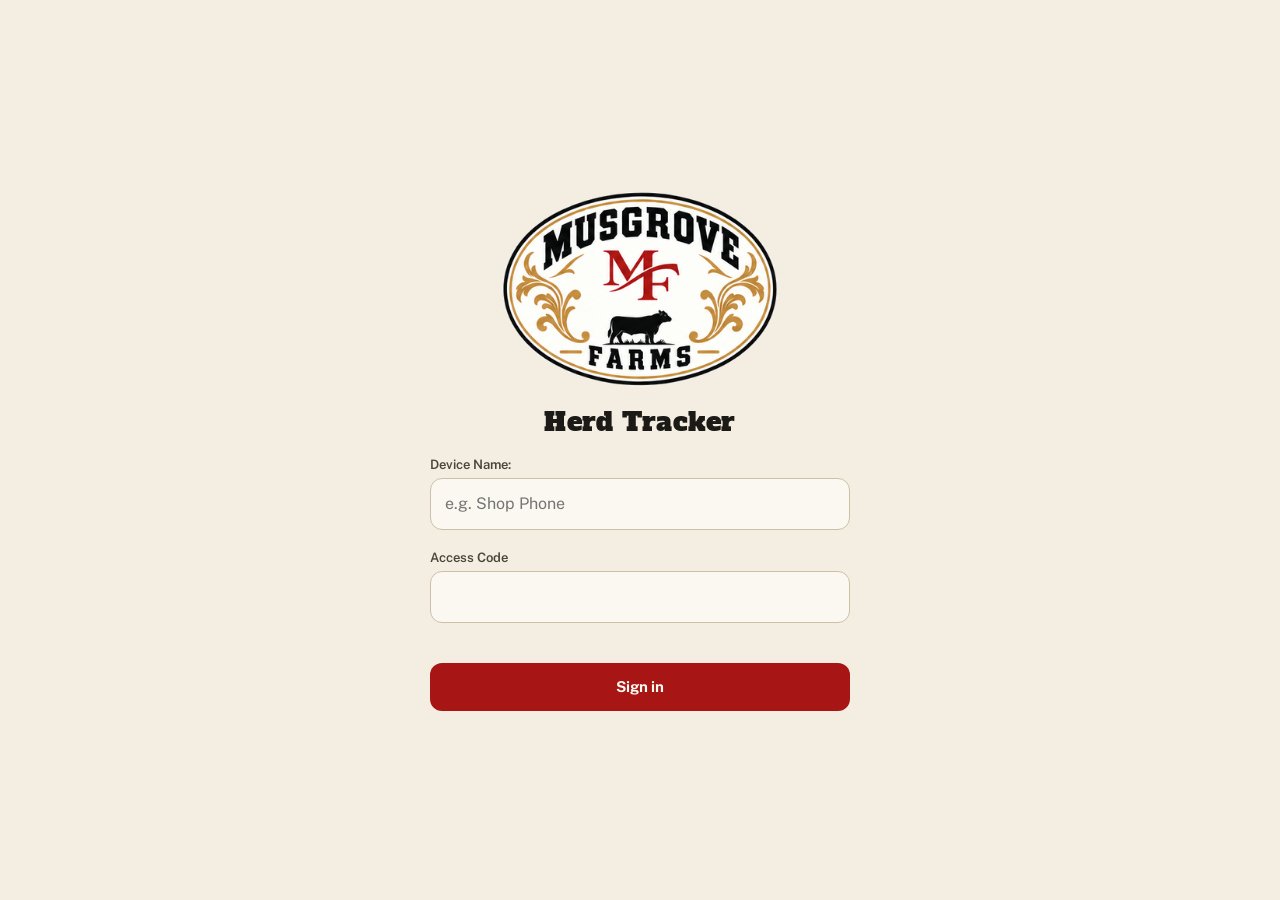
<file: index.html>
<!doctype html>
<html lang="en">
<head>
<meta charset="utf-8">
<meta name="viewport" content="width=device-width, initial-scale=1, viewport-fit=cover">
<meta name="theme-color" content="#FBF8F1">
<meta name="robots" content="noindex, nofollow, noarchive, nosnippet, noimageindex, noai, noimageai">
<meta name="googlebot" content="noindex, nofollow">
<meta name="referrer" content="no-referrer">
<meta name="mobile-web-app-capable" content="yes">
<meta name="apple-mobile-web-app-capable" content="yes">
<meta name="apple-mobile-web-app-status-bar-style" content="default">
<meta name="apple-mobile-web-app-title" content="Musgrove Farms">
<title>Musgrove Farms</title>
<link rel="manifest" href="manifest.webmanifest">
<link rel="icon" type="image/png" href="icons/favicon-64.png">
<link rel="apple-touch-icon" href="icons/apple-touch-icon.png">
<link rel="preconnect" href="https://fonts.googleapis.com">
<link rel="preconnect" href="https://fonts.gstatic.com" crossorigin>
<link href="https://fonts.googleapis.com/css2?family=Alfa+Slab+One&family=Barlow+Condensed:wght@600;700&family=Public+Sans:wght@400;500;600;700&display=swap" rel="stylesheet">
<link rel="stylesheet" href="app.css">
</head>
<body>
<div id="app"></div>
<div id="toast" role="status" aria-live="polite"></div>
<script src="config.js"></script>
<script src="app.js"></script>
</body>
</html>
</file>
<file: app.css>
/* Musgrove Farms — design tokens (from the brand sheet)
   Base:    Parchment   #F4EEE2  (dominant background)
   Surface: Barn Black  #262422  (headers, nav, feature cards)
   Accent:  Barn Red    #A71614  (primary actions — the one high-contrast accent)
   Detail:  Harness Gold #C48C3F (ear tags, selected states, rules)
   Ink:     #1C1A17 */
:root {
  --base: #F4EEE2;
  --card: #FBF8F1;
  --sunk: #E9E1D1;
  --surface: #262422;
  --surface-2: #322E2A;
  --surface-3: #3F3A34;
  --photo: #36322D;
  --photo-icon: #988D7D;
  --red: #A71614;
  --red-dark: #861210;
  --on-red: #FBF8F1;
  --accent: #C48C3F;
  --accent-soft: #F6EAD3;
  --accent-line: #D2AE72;
  --accent-ink: #573C12;
  --ink: #1C1A17;
  --ink-2: #3A342D;
  --label: #4D4439;
  --muted: #6A5F51;
  --line: #DDD3C0;
  --field-line: #CDBFA6;
  --chip-line: #C2B396;
  --on-surface: #F4EEE2;
  --on-surface-2: #DCD2C1;
  --on-surface-muted: #B6AA94;
  --herd-bg: #E1E4CF;
  --herd-ink: #3D5020;
  --tan-bg: #E7DBC5;
  --tan-ink: #5A4A33;
  --dead: #2E2A26;
  --half-bg: #E6D5B5;
  --danger: #8E1E16;
  --display: 'Barlow Condensed', 'Arial Narrow', sans-serif;
  --head: 'Alfa Slab One', 'Rockwell', 'Georgia', serif;
  --caps: 'Public Sans', system-ui, sans-serif;
  --body: 'Public Sans', system-ui, -apple-system, 'Segoe UI', Roboto, sans-serif;
  --safe-top: env(safe-area-inset-top, 0px);
  --safe-bottom: env(safe-area-inset-bottom, 0px);
  color-scheme: light;
}

* { box-sizing: border-box; }
[hidden] { display: none !important; }
html, body { margin: 0; background: var(--base); color: var(--ink); font-family: var(--body); -webkit-text-size-adjust: 100%; }
body { min-height: 100vh; overscroll-behavior-y: none; -webkit-tap-highlight-color: transparent; }
a { color: inherit; text-decoration: none; }
button, input, select, textarea { font: inherit; color: inherit; }
button { cursor: pointer; }
:focus-visible { outline: 3px solid var(--accent); outline-offset: 2px; }
.sr { position: absolute; width: 1px; height: 1px; overflow: hidden; clip: rect(0 0 0 0); white-space: nowrap; }

.screen { max-width: 560px; margin: 0 auto; min-height: 100vh; padding-bottom: calc(110px + var(--safe-bottom)); }

/* ---------- Header ---------- */
.hdr { background: var(--surface); color: var(--on-surface); padding: calc(16px + var(--safe-top)) 20px 20px; display: flex; flex-direction: column; gap: 16px; }
.hdr-row { display: flex; justify-content: space-between; align-items: flex-end; gap: 12px; }
.hdr-titles { display: flex; flex-direction: column; gap: 2px; min-width: 0; }
.eyebrow { font-size: 12px; font-weight: 600; letter-spacing: .12em; text-transform: uppercase; color: var(--on-surface-muted); }
.h1 { margin: 0; font-family: var(--display); font-weight: 700; font-size: 40px; line-height: 1; }
.hdr-side { display: flex; flex-direction: column; align-items: flex-end; gap: 8px; }
.sync-ind { display: flex; align-items: center; gap: 6px; font-size: 12px; font-weight: 500; color: var(--on-surface-muted); white-space: nowrap; }
.sync-ind svg { width: 16px; height: 16px; }
.icon-btn { width: 44px; height: 44px; border-radius: 50%; border: 0; background: var(--surface-2); color: var(--on-surface); display: inline-flex; align-items: center; justify-content: center; flex: none; }
.icon-btn svg { width: 22px; height: 22px; }

.form-hdr { background: var(--surface); color: var(--on-surface); padding: calc(12px + var(--safe-top)) 12px 12px; display: grid; grid-template-columns: 1fr auto 1fr; align-items: center; gap: 8px; position: sticky; top: 0; z-index: 5; }
.form-hdr .h2 { margin: 0; font-family: var(--display); font-weight: 700; font-size: 26px; line-height: 1; text-align: center; }
.form-hdr .left { justify-self: start; }
.form-hdr .right { justify-self: end; }
.link-btn { height: 44px; padding: 0 10px; border: 0; background: transparent; color: var(--on-surface-2); font-size: 15px; font-weight: 500; display: inline-flex; align-items: center; gap: 4px; }
.link-btn svg { width: 20px; height: 20px; }

/* ---------- Stats ---------- */
.stats { display: grid; grid-template-columns: repeat(4, minmax(0, 1fr)); gap: 8px; }
.stat { display: flex; flex-direction: column; align-items: flex-start; gap: 2px; padding: 10px; border-radius: 12px; background: var(--surface-2); border: 2px solid transparent; color: var(--on-surface); text-align: left; min-height: 64px; }
.stat b { font-family: var(--display); font-weight: 700; font-size: 28px; line-height: 1; }
.stat span { font-size: 11px; color: var(--on-surface-muted); }
.stat.ready b { color: var(--accent); }
.stat.on { border-color: var(--accent); }

.seg-dark { display: grid; grid-auto-flow: column; grid-auto-columns: minmax(0, 1fr); gap: 4px; padding: 4px; border-radius: 12px; background: var(--surface-2); }
.seg-dark button { height: 40px; border: 0; border-radius: 9px; background: transparent; color: var(--on-surface-2); font-size: 14px; font-weight: 500; }
.seg-dark button.on { background: var(--accent); color: var(--ink); font-weight: 700; }
.seg-light { display: grid; grid-auto-flow: column; grid-auto-columns: minmax(0, 1fr); gap: 4px; padding: 4px; border-radius: 12px; background: var(--sunk); }
.seg-light button { height: 40px; border: 0; border-radius: 9px; background: transparent; color: var(--ink-2); font-size: 14px; font-weight: 500; }
.seg-light button.on { background: var(--surface); color: var(--on-surface); font-weight: 700; }

/* ---------- Layout ---------- */
.content { padding: 16px; display: flex; flex-direction: column; gap: 12px; }
.list { display: flex; flex-direction: column; gap: 10px; }
.list-note { font-size: 12px; color: var(--muted); }
.section-title { margin: 8px 0 0; font-size: 12px; font-weight: 700; letter-spacing: .1em; text-transform: uppercase; color: var(--label); }

/* ---------- Search + chips ---------- */
.search { display: flex; align-items: center; gap: 10px; height: 48px; padding: 0 14px; background: var(--card); border: 1px solid var(--field-line); border-radius: 12px; color: var(--muted); }
.search svg { width: 20px; height: 20px; flex: none; }
.search input { border: 0; background: transparent; font-size: 16px; color: var(--ink); flex: 1; outline: none; min-width: 0; }
.chips { display: flex; gap: 8px; overflow-x: auto; scrollbar-width: none; margin: 0 -16px; padding: 0 16px; }
.chips::-webkit-scrollbar { display: none; }
.chip { flex: none; height: 40px; padding: 0 16px; border-radius: 999px; border: 1px solid var(--chip-line); background: transparent; color: var(--ink-2); font-size: 14px; font-weight: 500; }
.chip.on { border-color: var(--surface); background: var(--surface); color: var(--on-surface); font-weight: 600; }

/* ---------- Ear tag ---------- */
.tag { position: relative; display: inline-flex; align-items: flex-end; justify-content: center; flex: none; width: 40px; height: 46px; padding-bottom: 5px; background: var(--accent); border-radius: 8px 8px 13px 13px; font-family: var(--display); font-weight: 700; font-size: 18px; line-height: 1; color: var(--ink); }
.tag::before { content: ''; position: absolute; top: 5px; left: 50%; margin-left: -4px; width: 8px; height: 8px; border-radius: 50%; background: var(--surface); }
.tag.sm { width: 32px; height: 36px; padding-bottom: 4px; font-size: 15px; border-radius: 7px 7px 11px 11px; box-shadow: 0 0 0 2px var(--card); }
.tag.sm::before { top: 4px; width: 6px; height: 6px; margin-left: -3px; }
.tag.lg { width: 78px; height: 90px; padding-bottom: 10px; font-size: 36px; border-radius: 14px 14px 22px 22px; box-shadow: 0 0 0 3px var(--surface), 0 0 0 6px var(--base), 0 10px 20px rgba(28, 26, 23, .35); }
.tag.lg::before { top: 10px; width: 14px; height: 14px; margin-left: -7px; }
.tag.long { font-size: 13px; }
.tag.sm.long { font-size: 11px; }
.tag.lg.long { font-size: 26px; }
.tag.xlong { font-size: 10px; }
.tag.lg.xlong { font-size: 19px; }
.tag.notag { background: var(--sunk); color: var(--muted); border: 2px dashed #B8A88A; }
.tag.notag::before { background: #B8A88A; }

/* ---------- Photos ---------- */
.ph { position: relative; overflow: hidden; background: var(--photo); color: var(--photo-icon); display: flex; align-items: center; justify-content: center; }
.ph > svg { width: 22px; height: 22px; }
.ph img { position: absolute; inset: 0; width: 100%; height: 100%; object-fit: cover; }
.ph.has-img > svg, .ph.has-img > .ph-label { display: none; }
.thumb { position: relative; flex: none; width: 60px; height: 56px; }
.thumb .ph { position: absolute; left: 0; top: 0; width: 52px; height: 52px; border-radius: 12px; }
.thumb .tag { position: absolute; right: -4px; bottom: -6px; }

/* ---------- Rows & cards ---------- */
.row { display: flex; align-items: center; gap: 14px; padding: 12px; background: var(--card); border: 1px solid var(--line); border-radius: 14px; min-height: 76px; }
.row-main { display: flex; flex-direction: column; gap: 3px; flex: 1; min-width: 0; }
.row-title { font-weight: 600; font-size: 16px; overflow: hidden; text-overflow: ellipsis; white-space: nowrap; }
.row-sub { font-size: 13px; color: var(--muted); }
.card { background: var(--card); border: 1px solid var(--line); border-radius: 16px; padding: 16px; display: flex; flex-direction: column; gap: 12px; }
.card.dark { background: var(--surface); border-color: var(--surface); color: var(--on-surface); }
.card.dark .sec-title { color: var(--on-surface-muted); }
.card.dark .row-sub, .card.dark .muted { color: var(--on-surface-2); }
.card-head { display: flex; justify-content: space-between; align-items: center; gap: 8px; }
.sec-title { margin: 0; font-size: 12px; font-weight: 700; letter-spacing: .1em; text-transform: uppercase; color: var(--label); }
.kv { display: grid; grid-template-columns: repeat(2, minmax(0, 1fr)); gap: 14px 12px; }
.kv div { display: flex; flex-direction: column; gap: 2px; min-width: 0; }
.kv span { font-size: 12px; color: var(--muted); }
.kv b { font-size: 15px; font-weight: 600; overflow-wrap: anywhere; }
.mini-stats { display: grid; grid-template-columns: repeat(3, minmax(0, 1fr)); gap: 8px; }
.mini-stats div { display: flex; flex-direction: column; gap: 2px; padding: 10px; border-radius: 10px; background: var(--base); min-width: 0; }
.mini-stats b { font-family: var(--display); font-weight: 700; font-size: 24px; line-height: 1; white-space: nowrap; }
.mini-stats span { font-size: 11px; color: var(--muted); }
.big-num { font-family: var(--display); font-weight: 700; font-size: 32px; line-height: 1; }
.accent-text { color: var(--accent); }
.muted { color: var(--muted); }
.sub-list { display: flex; flex-direction: column; }
.sub-list a, .sub-list .li { display: flex; justify-content: space-between; align-items: center; gap: 12px; min-height: 44px; border-top: 1px solid var(--line); font-size: 15px; }
.sub-list .when { font-size: 13px; color: var(--muted); white-space: nowrap; }
.lineage { display: grid; grid-template-columns: repeat(2, minmax(0, 1fr)); gap: 8px; }
.lineage > a, .lineage > div { display: flex; flex-direction: column; gap: 4px; padding: 12px; border-radius: 12px; background: var(--base); min-width: 0; }
.lineage .lbl { font-size: 12px; color: var(--muted); }
.lineage .nm { font-size: 15px; font-weight: 600; }
.lineage .gp { font-size: 12px; color: var(--muted); }
.updated { font-size: 12px; color: var(--muted); text-align: center; padding: 4px 0; }

/* ---------- Pills ---------- */
.pill { display: inline-flex; align-items: center; font-size: 12px; font-weight: 600; padding: 5px 10px; border-radius: 999px; white-space: nowrap; }
.p-herd { background: var(--herd-bg); color: var(--herd-ink); }
.p-ready { background: var(--accent); color: var(--ink); font-weight: 700; }
.p-harv { background: var(--tan-bg); color: var(--tan-ink); }
.p-dead { background: var(--dead); color: var(--on-surface); }
.p-whole { background: var(--surface); color: var(--on-surface); font-weight: 700; }
.p-half { background: var(--half-bg); color: var(--surface); font-weight: 700; }
.p-quarter { border: 1px solid var(--surface); color: var(--surface); font-weight: 700; padding: 4px 9px; }
.p-lease { background: var(--surface); color: var(--accent); font-weight: 700; font-size: 11px; padding: 3px 8px; }
.p-burger { background: #F1D5C8; color: #5E1F10; font-weight: 700; }
.p-pork { background: #EED4D0; color: #6B1F1A; }
.p-accent { background: var(--accent); color: var(--ink); font-weight: 700; }

/* ---------- Buttons ---------- */
.btn { min-height: 48px; padding: 0 18px; border-radius: 12px; border: 0; font-size: 15px; font-weight: 600; display: inline-flex; align-items: center; justify-content: center; gap: 8px; text-align: center; white-space: nowrap; flex-shrink: 0; }
.btn svg { width: 20px; height: 20px; flex: none; }
.btn-sm { min-height: 44px; font-size: 14px; padding: 0 14px; }
.btn-accent { background: var(--accent); color: var(--ink); font-weight: 700; }
.btn-dark { background: var(--surface); color: var(--on-surface); }
.btn-line { background: transparent; color: var(--surface); border: 1px solid var(--surface); }
.btn-danger { background: transparent; color: var(--danger); border: 1px solid var(--danger); }
.btn-pill { border-radius: 999px; }
.btn-block { width: 100%; }
.btn:disabled { opacity: .45; cursor: not-allowed; }
.btn-row { display: flex; gap: 8px; }
.btn-row > .btn { flex: 1; }
.sq-btn { flex: none; width: 44px; height: 44px; border-radius: 12px; border: 1px solid var(--field-line); background: transparent; color: var(--surface); display: inline-flex; align-items: center; justify-content: center; }
.sq-btn svg { width: 20px; height: 20px; }
.fab { position: fixed; z-index: 6; bottom: calc(100px + var(--safe-bottom)); right: max(16px, calc(50% - 264px)); min-height: 56px; padding: 0 20px; border-radius: 999px; border: 0; background: var(--accent); color: var(--ink); font-size: 15px; font-weight: 700; display: inline-flex; align-items: center; gap: 8px; box-shadow: 0 6px 16px rgba(28, 26, 23, .25); }
.fab svg { width: 20px; height: 20px; }

/* ---------- Status picker ---------- */
.status-grid { display: grid; grid-template-columns: repeat(2, minmax(0, 1fr)); gap: 8px; }
.status-grid button { min-height: 48px; border-radius: 12px; border: 1px solid var(--field-line); background: var(--card); color: var(--ink-2); font-size: 14px; font-weight: 500; display: inline-flex; align-items: center; justify-content: center; gap: 6px; }
.status-grid button svg { width: 16px; height: 16px; }
.status-grid button.on.s-herd { border: 2px solid var(--herd-ink); background: var(--herd-bg); color: var(--herd-ink); font-weight: 700; }
.status-grid button.on.s-ready { border: 2px solid var(--ink); background: var(--accent); color: var(--ink); font-weight: 700; }
.status-grid button.on.s-harv { border: 2px solid var(--tan-ink); background: var(--tan-bg); color: var(--tan-ink); font-weight: 700; }
.status-grid button.on.s-dead { border: 2px solid var(--dead); background: var(--dead); color: var(--on-surface); font-weight: 700; }

/* ---------- Progress / bars ---------- */
.progress { height: 8px; border-radius: 999px; background: var(--line); overflow: hidden; }
.progress > div { height: 100%; background: var(--surface); border-radius: 999px; }
.card.dark .progress { background: var(--surface-3); }
.card.dark .progress > div { background: var(--accent); }
.bar-row { display: flex; flex-direction: column; gap: 4px; }
.bar-row .bar-top { display: flex; justify-content: space-between; align-items: baseline; gap: 8px; }
.bar-row .bar-top span { font-size: 13px; color: var(--label); }
.bar-row .bar-top b { font-family: var(--display); font-weight: 700; font-size: 24px; line-height: 1; }
.bar { height: 14px; border-radius: 999px; background: var(--sunk); overflow: hidden; }
.bar > div { height: 100%; border-radius: 999px; }
.callout { display: flex; align-items: center; gap: 10px; padding: 12px; border-radius: 12px; background: var(--surface); color: var(--on-surface); font-size: 13px; line-height: 1.4; }
.callout svg { width: 20px; height: 20px; flex: none; color: var(--accent); }
.callout.ok svg { color: var(--herd-bg); }

/* ---------- Breeding / orders ---------- */
.b-card { gap: 12px; padding: 14px; }
.b-top { display: flex; align-items: center; gap: 12px; }
.b-days { display: flex; flex-direction: column; align-items: flex-end; flex: none; }
.b-days b { font-family: var(--display); font-weight: 700; font-size: 26px; line-height: 1; white-space: nowrap; }
.b-days span { font-size: 12px; color: var(--muted); white-space: nowrap; }
.b-days.over b { color: var(--danger); }
.order-top { display: flex; align-items: center; gap: 12px; }
.pos { flex: none; width: 34px; font-family: var(--display); font-weight: 700; font-size: 22px; color: var(--muted); }
.assigned-line { display: flex; align-items: center; gap: 8px; font-size: 13px; color: var(--ink-2); }

/* ---------- Market ---------- */
.yard { padding: 0; gap: 0; }
.yard > summary { list-style: none; cursor: pointer; }
.yard > summary::-webkit-details-marker, .older > summary::-webkit-details-marker { display: none; }
.yard-head { display: flex; align-items: center; gap: 10px; padding: 14px 14px 14px 16px; min-height: 64px; }
.yard-head .row-title { white-space: normal; }
.yard-chev { display: inline-flex; color: var(--muted); transition: transform .15s; }
.yard-chev svg, .older summary svg { width: 20px; height: 20px; }
.yard[open] .yard-chev { transform: rotate(180deg); }
.yard-body { padding: 0 16px 16px; display: flex; flex-direction: column; gap: 10px; border-top: 1px solid var(--line); }
.pr-sec { margin-top: 12px; }
.price-list { display: flex; flex-direction: column; }
.pr { display: flex; justify-content: space-between; align-items: baseline; gap: 12px; padding: 9px 0; border-bottom: 1px solid var(--line); min-height: 40px; }
.pr:last-child { border-bottom: 0; }
.pr-name { font-size: 14px; color: var(--ink-2); min-width: 0; }
.pr-val { display: flex; align-items: baseline; gap: 4px; flex: none; white-space: nowrap; }
.pr-val b { font-family: var(--display); font-weight: 700; font-size: 20px; line-height: 1; color: var(--ink); }
.pr-val small { font-size: 11px; color: var(--muted); }
.chg { margin-left: 6px; font-size: 12px; font-weight: 700; }
.chg.up { color: var(--herd-ink); }
.chg.down { color: var(--danger); }
.market-note { margin: 4px 0 0; font-size: 13px; line-height: 1.5; color: var(--ink-2); background: var(--base); border-radius: 10px; padding: 10px 12px; }
.older { border-top: 1px solid var(--line); }
.older > summary { list-style: none; cursor: pointer; min-height: 44px; display: flex; align-items: center; justify-content: space-between; font-size: 14px; font-weight: 600; color: var(--ink-2); }
.older[open] > summary svg { transform: rotate(180deg); }
.src { display: inline-flex; align-items: center; gap: 6px; font-size: 12px; color: var(--muted); text-decoration: underline; min-height: 32px; }
.src svg { width: 14px; height: 14px; }

/* ---------- Banner ---------- */
.banner { margin: 16px 16px 0; padding: 12px 14px; border-radius: 12px; background: var(--accent-soft); border: 1px solid var(--accent-line); display: flex; align-items: center; gap: 12px; color: var(--accent-ink); font-size: 13px; line-height: 1.4; }
.banner svg { width: 22px; height: 22px; flex: none; }
.banner .btn { margin-left: auto; min-height: 36px; padding: 0 12px; font-size: 13px; background: var(--accent-ink); color: var(--accent-soft); }
.banner.err { background: #F4DDD7; border-color: #D39B90; color: #5E1610; }
.banner.err .btn { background: #5E1610; color: #F4DDD7; }

/* ---------- Forms ---------- */
.form { padding: 20px 16px; display: flex; flex-direction: column; gap: 18px; }
.field { display: flex; flex-direction: column; gap: 6px; min-width: 0; }
.lbl { font-size: 13px; font-weight: 600; color: var(--label); }
.inp { width: 100%; min-height: 52px; padding: 0 14px; border-radius: 12px; border: 1px solid var(--field-line); background: var(--card); font-size: 16px; color: var(--ink); -webkit-appearance: none; appearance: none; }
select.inp { background-image: url("data:image/svg+xml,%3Csvg xmlns='http://www.w3.org/2000/svg' width='20' height='20' viewBox='0 0 24 24' fill='none' stroke='%2356635A' stroke-width='2' stroke-linecap='round' stroke-linejoin='round'%3E%3Cpath d='M6 9l6 6 6-6'/%3E%3C/svg%3E"); background-repeat: no-repeat; background-position: right 14px center; padding-right: 42px; }
input[type="date"].inp { display: flex; align-items: center; }
textarea.inp { padding: 12px 14px; min-height: 88px; resize: vertical; line-height: 1.4; }
.inp.tag-inp { border: 2px solid var(--accent); background: #FBF1DE; font-family: var(--display); font-weight: 700; font-size: 26px; }
.inp:focus { outline: none; border-color: var(--surface); box-shadow: 0 0 0 3px rgba(196, 140, 63, .55); }
.card .inp { background: var(--base); }
.hint { font-size: 12px; color: var(--muted); }
.warn { font-size: 13px; color: var(--accent-ink); background: var(--accent-soft); border: 1px solid var(--accent-line); border-radius: 10px; padding: 10px 12px; }
.form-err { font-size: 14px; font-weight: 600; color: var(--danger); }
.grid-2 { display: grid; grid-template-columns: repeat(2, minmax(0, 1fr)); gap: 12px; }
fieldset { border: 0; margin: 0; padding: 0; min-width: 0; }
legend { padding: 0 0 6px; }
.opts { display: grid; grid-auto-flow: column; grid-auto-columns: minmax(0, 1fr); gap: 6px; }
.opts.wrap { grid-auto-flow: row; grid-template-columns: repeat(2, minmax(0, 1fr)); }
.opts.four { grid-auto-flow: row; grid-template-columns: repeat(2, minmax(0, 1fr)); }
.opt { position: relative; display: block; }
.opt input { position: absolute; opacity: 0; width: 1px; height: 1px; }
.opt span { min-height: 48px; padding: 4px 6px; border-radius: 12px; border: 1px solid var(--field-line); background: var(--card); color: var(--ink-2); font-size: 14px; font-weight: 500; display: flex; align-items: center; justify-content: center; text-align: center; cursor: pointer; }
.card .opt span { background: var(--base); }
.opt input:checked + span { border: 2px solid var(--surface); background: var(--surface); color: var(--on-surface); font-weight: 700; }
.opt input:focus-visible + span { outline: 3px solid var(--accent); outline-offset: 2px; }
.stepper { display: flex; align-items: center; gap: 4px; }
.stepper input { width: 56px; text-align: center; font-family: var(--display); font-weight: 700; font-size: 26px; border: 0; background: transparent; }
.stepper button { width: 44px; height: 44px; border-radius: 12px; border: 1px solid var(--field-line); background: var(--base); color: var(--surface); font-size: 22px; font-weight: 600; }
.photo-pick { position: relative; height: 180px; border-radius: 16px; border: 2px dashed #B8A88A; background: var(--card); display: flex; flex-direction: column; align-items: center; justify-content: center; gap: 12px; color: var(--muted); overflow: hidden; }
.photo-pick > svg { width: 34px; height: 34px; }
.photo-pick.has-img { border-style: solid; border-color: var(--surface); }
.photo-pick img { position: absolute; inset: 0; width: 100%; height: 100%; object-fit: cover; }
.photo-pick .btn { position: relative; z-index: 1; }
.file-btn input { position: absolute; opacity: 0; width: 1px; height: 1px; }
.info { display: flex; align-items: center; gap: 10px; padding: 12px 14px; border-radius: 12px; background: var(--sunk); color: var(--ink-2); font-size: 13px; }
.info svg { width: 18px; height: 18px; flex: none; }

/* ---------- Profile hero ---------- */
.hero { position: relative; height: 300px; }
.hero .ph { position: absolute; inset: 0; flex-direction: column; gap: 8px; color: #A39886; }
.hero .ph > svg { width: 40px; height: 40px; }
.ph-label { font-size: 13px; font-weight: 500; }
.hero-btns { position: absolute; top: calc(12px + var(--safe-top)); left: 16px; right: 16px; display: flex; justify-content: space-between; }
.hero-btns .icon-btn, .hero-btns .btn { background: rgba(38, 36, 34, .88); color: var(--on-surface); }
.hero-photo-btn { position: absolute; right: 16px; bottom: 56px; }
.hero-photo-btn .btn { background: rgba(38, 36, 34, .88); color: var(--on-surface); }
.hero-id { position: relative; padding: 0 20px; display: flex; align-items: flex-start; gap: 16px; margin-top: -46px; }
.hero-id .names { display: flex; flex-direction: column; gap: 4px; padding-top: 58px; min-width: 0; }
.hero-id h1 { margin: 0; font-family: var(--display); font-weight: 700; font-size: 40px; line-height: 1; overflow-wrap: anywhere; }
/* Name: pine letters with a yellow outline and a soft drop shadow so it stands off the background */
.hero-id h1.animal-name { font-family: 'Alfa Slab One', 'Rockwell', 'Georgia', serif; font-weight: 400; font-size: 36px; line-height: 1.05; color: var(--surface); letter-spacing: .01em;
  text-shadow: -2px -2px 0 #fff, 2px -2px 0 #fff, -2px 2px 0 #fff, 2px 2px 0 #fff, 0 -2px 0 #fff, 0 2px 0 #fff, -2px 0 0 #fff, 2px 0 0 #fff,
    -1px -2px 0 #fff, 1px -2px 0 #fff, -1px 2px 0 #fff, 1px 2px 0 #fff, 0 6px 14px rgba(28, 26, 23, .45); }
.hero-id .meta { font-size: 14px; color: var(--muted); }

/* ---------- Nav ---------- */
.nav { position: fixed; z-index: 10; left: 50%; transform: translateX(-50%); bottom: 0; width: 100%; max-width: 560px; background: var(--surface); display: grid; grid-template-columns: repeat(6, minmax(0, 1fr)); padding: 8px 2px calc(10px + var(--safe-bottom)); }
.nav a { min-height: 56px; display: flex; flex-direction: column; align-items: center; justify-content: center; gap: 4px; color: var(--on-surface-muted); font-size: 10.5px; font-weight: 600; min-width: 0; }
.nav a svg { width: 24px; height: 24px; }
.nav a.on { color: var(--accent); }

/* ---------- Empty, setup, toast ---------- */
.empty { text-align: center; padding: 28px 16px; display: flex; flex-direction: column; align-items: center; gap: 12px; color: var(--muted); font-size: 14px; line-height: 1.5; }
.empty b { color: var(--ink); font-size: 16px; }
.setup { min-height: 100vh; background: var(--surface); color: var(--on-surface); display: flex; flex-direction: column; justify-content: center; padding: calc(24px + var(--safe-top)) 24px calc(24px + var(--safe-bottom)); }
.setup-inner { max-width: 420px; width: 100%; margin: 0 auto; display: flex; flex-direction: column; gap: 20px; }
.setup .lbl { color: var(--on-surface-2); }
.setup .inp { background: var(--surface-2); border-color: var(--surface-3); color: var(--on-surface); }
.setup .hint { color: var(--on-surface-muted); }
.setup .form-err { color: #F0B2A6; }
.setup .tag.lg { box-shadow: none; }
.setup p { margin: 0; color: var(--on-surface-2); font-size: 15px; line-height: 1.5; }
#toast { position: fixed; z-index: 30; left: 50%; bottom: calc(170px + var(--safe-bottom)); transform: translate(-50%, 12px); max-width: min(92vw, 420px); padding: 12px 16px; border-radius: 12px; background: var(--ink); color: var(--on-surface); font-size: 14px; font-weight: 500; box-shadow: 0 8px 24px rgba(0, 0, 0, .25); opacity: 0; pointer-events: none; transition: opacity .2s, transform .2s; text-align: center; }
#toast.show { opacity: 1; transform: translate(-50%, 0); }
@media (prefers-reduced-motion: reduce) { #toast { transition: none; } }

/* ---------- v1.2 additions ---------- */
.link-inline { border: 0; background: none; padding: 0 2px; font: inherit; font-size: 14px; font-weight: 600; color: var(--surface); text-decoration: underline; cursor: pointer; min-height: 32px; }
.card.dark .link-inline { color: var(--accent); }
.dose-last { display: flex; align-items: baseline; gap: 10px; flex-wrap: wrap; }
.dose-last b { font-family: var(--display); font-weight: 700; font-size: 26px; line-height: 1; }
.dose-last span { font-size: 14px; color: var(--muted); }
.gallery { display: grid; grid-template-columns: repeat(3, minmax(0, 1fr)); gap: 8px; }
.g-item, .g-add { position: relative; aspect-ratio: 1 / 1; border-radius: 12px; overflow: hidden; display: block; }
.g-item .ph { position: absolute; inset: 0; }
.g-age { position: absolute; left: 6px; bottom: 6px; max-width: calc(100% - 12px); padding: 3px 7px; border-radius: 999px; background: rgba(38, 36, 34, .9); color: var(--on-surface); font-size: 11px; font-weight: 700; white-space: nowrap; overflow: hidden; text-overflow: ellipsis; }
.g-main { position: absolute; top: 6px; right: 6px; width: 26px; height: 26px; border-radius: 50%; background: var(--accent); color: var(--ink); display: flex; align-items: center; justify-content: center; }
.g-main svg { width: 15px; height: 15px; }
.g-add { border: 2px dashed #B8A88A; background: var(--base); color: var(--muted); display: flex; flex-direction: column; align-items: center; justify-content: center; gap: 4px; font-size: 13px; font-weight: 600; cursor: pointer; }
.g-add svg { width: 24px; height: 24px; }
.photo-full { position: relative; background: var(--photo); }
.photo-full .ph { position: relative; width: 100%; aspect-ratio: 4 / 3; }
.photo-full .ph img { object-fit: contain; background: #111; }
.date-row { display: flex; gap: 8px; align-items: stretch; }
.date-row .inp { flex: 1; min-width: 0; }
.date-row .btn { min-height: 52px; }
.money-inp { position: relative; display: block; }
.money-inp > span { position: absolute; left: 14px; top: 50%; transform: translateY(-50%); color: var(--muted); font-weight: 600; pointer-events: none; }
.money-inp .inp { padding-left: 28px; }
.money-inp.pct > span { left: auto; right: 14px; }
.money-inp.pct .inp { padding-left: 14px; padding-right: 30px; }
.pay-step { margin: 6px 0 0; display: flex; align-items: center; gap: 8px; font-size: 15px; font-weight: 700; color: var(--ink); }
.pay-step span { width: 24px; height: 24px; border-radius: 50%; background: var(--surface); color: var(--accent); display: inline-flex; align-items: center; justify-content: center; font-size: 13px; }
.pay-line { display: flex; flex-wrap: wrap; gap: 6px 14px; }
.pay { display: inline-flex; align-items: center; gap: 4px; font-size: 13px; color: var(--ink-2); }
.pay svg { width: 14px; height: 14px; }
.pay.ok { color: var(--herd-ink); font-weight: 600; }
.pay.due { color: var(--accent-ink); font-weight: 600; }
.assigned-line .link-inline { margin-left: auto; font-size: 13px; }
.sort-row { display: grid; grid-template-columns: repeat(2, minmax(0, 1fr)); gap: 10px; }
.sort-ctl { display: flex; align-items: flex-end; gap: 6px; min-width: 0; }
.sort-ctl .field { flex: 1; min-width: 0; }
.sort-ctl .inp { min-height: 44px; font-size: 14px; padding-left: 10px; }
.dir-btn { width: auto; min-width: 48px; padding: 0 8px; font-size: 12px; font-weight: 700; background: var(--card); }
.cust-row { min-height: 64px; }
.cust-row .row-title { white-space: normal; }
.prod-tags { display: flex; flex-direction: column; gap: 4px; align-items: flex-end; }
.cust-name { color: var(--ink); font-size: 34px; }
.compare { display: grid; grid-template-columns: repeat(2, minmax(0, 1fr)); gap: 8px; }
.cmp-col { display: flex; flex-direction: column; gap: 4px; padding: 12px; border-radius: 12px; background: var(--base); min-width: 0; }
.cmp-col b { font-family: var(--display); font-weight: 700; font-size: 30px; line-height: 1; }
.cmp-col .hint { line-height: 1.45; }
.status-grid button { padding: 0 6px; text-align: center; }

.seg-light button { white-space: nowrap; font-size: 13px; padding: 0 4px; }
@media (max-width: 380px) { .seg-light button { font-size: 12px; } }

/* ---------- v1.3 additions ---------- */
.stats.three { grid-template-columns: repeat(3, minmax(0, 1fr)); }
.stat.emo { flex-direction: row; align-items: center; justify-content: center; gap: 10px; min-height: 72px; padding: 10px 8px; }
.stat.emo .stat-emo { font-size: 34px; line-height: 1; }
.stat.emo b { font-size: 40px; color: var(--on-surface); }
.stat.emo.on { background: var(--surface-3); }
.emo-badge { flex: none; font-size: 30px; line-height: 1; width: 40px; text-align: center; }
.chip-alt { border-style: dashed; }
.chip-alt.on { border-style: solid; }
.check { display: flex; align-items: flex-start; gap: 12px; padding: 12px 14px; border-radius: 12px; border: 1px solid var(--field-line); background: var(--card); font-size: 14px; line-height: 1.4; color: var(--ink-2); cursor: pointer; min-height: 48px; }
.check input { width: 22px; height: 22px; margin: 0; flex: none; accent-color: var(--surface); }
.sub-fields { display: flex; flex-direction: column; gap: 14px; padding-left: 12px; border-left: 3px solid var(--accent); }
.seg-dark button { white-space: nowrap; }
.seg-dark.tight button { font-size: 13px; padding: 0 2px; }
.opts.breeds { grid-template-columns: repeat(2, minmax(0, 1fr)); }
.sub-list a .hint { font-weight: 400; }

/* ---------- Musgrove Farms brand layer ---------- */
/* Primary actions in barn red; gold stays for tags, selection and rules */
.btn-accent, .fab { background: var(--red); color: var(--on-red); }
.btn-accent:hover, .fab:hover { background: var(--red-dark); }
.form-hdr .btn-accent { background: var(--red); color: var(--on-red); box-shadow: 0 0 0 1px rgba(196, 140, 63, .55); }
.hdr .btn-accent { box-shadow: 0 0 0 1px rgba(196, 140, 63, .55); }
.card.dark .btn-accent { background: var(--red); color: var(--on-red); }
.banner .btn { background: var(--accent-ink); color: var(--accent-soft); }

/* Type */
.h1, .form-hdr .h2, .cust-name { font-family: var(--head); font-weight: 400; letter-spacing: .01em; }
.h1 { font-size: 34px; line-height: 1.05; }
.form-hdr .h2 { font-size: 21px; }
.eyebrow, .sec-title, .section-title { font-family: var(--body); font-weight: 700; letter-spacing: .1em; }
.hdr .eyebrow { color: var(--accent); }

/* Headers carry the gold rule from the logo */
.hdr, .form-hdr { border-bottom: 3px solid var(--accent); }
.nav { border-top: 1px solid rgba(196, 140, 63, .35); }

/* Home header: reversed emblem */
.brand-row { display: flex; align-items: center; gap: 14px; }
.brand-row { align-items: center; }
.brand-row .emblem { height: 66px; width: auto; flex: none; display: block; }
.brand-row .hdr-titles { flex: 1; min-width: 0; }
.brand-row .eyebrow, .brand-row .h1 { white-space: nowrap; }
.brand-row .h1 { font-size: 26px; }
.brand-row .hdr-side { align-self: flex-start; }

/* Ear tags in harness gold */
.tag::before { background: var(--surface); }
.inp.tag-inp { border-color: var(--accent); }

/* Setup screen on parchment with the full-colour emblem */
.setup { background: var(--base); color: var(--ink); }
.setup .setup-emblem { width: min(280px, 80%); height: auto; display: block; margin: 0 auto; }
.setup .h1 { color: var(--ink); text-align: center; font-size: 26px; }
.setup p { color: var(--ink-2); text-align: center; }
.setup .lbl { color: var(--label); }
.setup .inp { background: var(--card); border-color: var(--field-line); color: var(--ink); }
.setup .hint { color: var(--muted); }
.setup .form-err { color: var(--danger); }

/* Animal name keeps the slab face with a white outline */
.hero-id h1.animal-name { font-family: var(--head); color: var(--ink); }

/* ---------- v1.5: parchment theme (matches the sign-in screen) ---------- */
.hdr, .form-hdr { background: var(--card); color: var(--ink); }
.hdr .eyebrow { color: var(--accent-ink); }
.hdr .sync-ind { color: var(--muted); }
.hdr .icon-btn { background: var(--sunk); color: var(--ink); }
.form-hdr .link-btn { color: var(--label); }
.nav { background: var(--card); border-top: 1px solid var(--line); box-shadow: 0 -4px 14px rgba(28, 26, 23, .06); }
.nav a { color: var(--muted); }
.nav a.on { color: var(--red); }
.stat { background: var(--sunk); color: var(--ink); }
.stat span { color: var(--muted); }
.stat.emo b, .stat.ready b { color: var(--ink); }
.stat.emo.on { background: var(--card); border-color: var(--red); }
.seg-dark { background: var(--sunk); }
.seg-dark button { color: var(--ink-2); }
.seg-dark button.on { background: var(--surface); color: var(--on-surface); }
.card.dark { background: var(--card); color: var(--ink); border: 2px solid var(--accent-line); }
.card.dark .sec-title { color: var(--label); }
.card.dark .row-sub, .card.dark .muted { color: var(--muted); }
.card.dark .progress { background: var(--sunk); }
.card.dark .progress > div { background: var(--accent); }
.card.dark .accent-text { color: var(--red); }
.card.dark .link-inline { color: var(--red); }
.card .hl, .hl { color: var(--ink); font-weight: 700; }
.callout { background: var(--sunk); color: var(--ink); }
.callout svg { color: var(--red); }
.callout.ok svg { color: var(--herd-ink); }
.link-inline { color: var(--red); }
/* Home header: full-colour emblem + Our Herd */
.home-hdr .brand-row { gap: 12px; }
.home-hdr .emblem { height: 70px; }
.home-hdr .h1 { flex: 1; font-size: 30px; white-space: nowrap; margin: 0; }
/* Animal list: photo on the left, ear tag on the right */
.thumb.solo { width: 52px; height: 52px; }
.thumb.solo .ph { width: 52px; height: 52px; }
.row-end { display: flex; align-items: center; gap: 6px; flex: none; }
.tag.md { width: 40px; height: 46px; font-size: 18px; box-shadow: 0 2px 6px rgba(28, 26, 23, .18); }
.tag.md.long { font-size: 14px; }
.tag.md.xlong { font-size: 11px; }
.emo-badge.sm { font-size: 24px; width: 30px; }
.chip-n { font-weight: 700; opacity: .75; }
/* Breeding page bull controls */
.bull-ctl { display: flex; align-items: center; gap: 12px; min-height: 56px; border-top: 1px solid var(--line); padding-top: 10px; }
.bull-ctl:first-of-type { border-top: 0; padding-top: 0; }
/* Settings: bottom bar editor */
.nav-list { display: flex; flex-direction: column; gap: 6px; }
.nav-row { display: flex; align-items: center; gap: 6px; padding: 6px 8px; border-radius: 12px; background: var(--base); }
.nav-row.off { opacity: .6; }
.nav-check { display: flex; align-items: center; gap: 10px; flex: 1; min-height: 44px; font-weight: 600; cursor: pointer; }
.nav-check input { width: 22px; height: 22px; accent-color: var(--red); }
.nav-ico svg { width: 22px; height: 22px; vertical-align: middle; }
.nav-row .sq-btn { width: 40px; height: 40px; font-size: 18px; }
.nav-row .sq-btn:disabled { opacity: .35; }
.btn-row.wrap { flex-wrap: wrap; }
.btn-row.wrap > .btn { flex: 0 1 auto; }
.btn svg { color: inherit; }

/* ---------- v1.6: nothing may ever be wider than the screen ---------- */
html, body { max-width: 100%; overflow-x: hidden; }
@supports (overflow: clip) { html, body { overflow-x: clip; } }
.screen { overflow-x: clip; }
.home-hdr .brand-row { flex-wrap: nowrap; }
.home-hdr .hdr-titles { flex: 1; min-width: 0; display: flex; flex-direction: column; gap: 2px; }
.home-hdr .h1 { overflow: hidden; text-overflow: ellipsis; }
.home-hdr .sync-ind { white-space: nowrap; overflow: hidden; text-overflow: ellipsis; }
.home-hdr .icon-btn { flex: none; align-self: flex-start; }
@media (max-width: 370px) { .home-hdr .emblem { height: 58px; } .home-hdr .h1 { font-size: 26px; } }
.hdr-row { min-width: 0; }
.hdr-titles { min-width: 0; }
/* iPhone zooms in on any box with text smaller than 16px — keep every input at 16px */
.sort-ctl .inp, .search input, .stepper input { font-size: 16px; }
.stepper input { font-size: 26px; }

/* =====================================================================
   v1.7 — Reports + computer (desktop) layout
   Chart colours: barn red, saddle, creek blue, pasture (colour-blind checked)
   ===================================================================== */
:root { --viz-1: #A71614; --viz-2: #B27A2C; --viz-3: #2F6CA3; --viz-4: #5E8A2E; --grid: #E6DDCB; }
.side-nav { display: none; }
.print-only { display: none; }
.muted { color: var(--muted); }
.inp-sm { min-height: 40px; width: auto; padding: 0 34px 0 12px; font-size: 16px; border-radius: 10px;
  background-image: linear-gradient(45deg, transparent 50%, var(--muted) 50%), linear-gradient(135deg, var(--muted) 50%, transparent 50%);
  background-position: calc(100% - 17px) 50%, calc(100% - 12px) 50%; background-size: 5px 5px; background-repeat: no-repeat; }

/* stat tiles */
.tiles { display: grid; grid-template-columns: repeat(2, minmax(0, 1fr)); gap: 10px; }
.tile { background: var(--card); border: 1px solid var(--line); border-radius: 14px; padding: 14px; display: flex; flex-direction: column; gap: 4px; min-width: 0; }
.tile-l { font-size: 12px; font-weight: 700; letter-spacing: .06em; text-transform: uppercase; color: var(--label); }
.tile-v { font-family: var(--display); font-weight: 700; font-size: 32px; line-height: 1.05; color: var(--ink); white-space: nowrap; overflow: hidden; text-overflow: ellipsis; }
.tile-s { font-size: 12.5px; color: var(--muted); }
.rgrid { display: grid; grid-template-columns: minmax(0, 1fr); gap: 12px; }
.viz { gap: 14px; min-width: 0; }

/* horizontal bars */
.hbars { display: flex; flex-direction: column; gap: 8px; }
.hbar { display: grid; grid-template-columns: 104px minmax(0, 1fr); align-items: center; gap: 10px; min-height: 28px; border-radius: 6px; }
.hb-l { font-size: 13.5px; color: var(--ink-2); white-space: nowrap; overflow: hidden; text-overflow: ellipsis; }
.hb-track { display: flex; align-items: center; gap: 8px; min-width: 0; }
.hb-fill { display: block; height: 20px; border-radius: 0 4px 4px 0; flex: none; max-width: calc(100% - 48px); }
.hb-v { font-family: var(--display); font-weight: 700; font-size: 17px; color: var(--ink); }
.hbar:hover .hb-fill, .hbar:focus .hb-fill { filter: brightness(.88); }

/* monthly columns */
.cols-wrap { display: grid; grid-template-columns: auto minmax(0, 1fr); gap: 8px; height: 200px; padding-bottom: 22px; position: relative; }
.cols-axis { display: flex; flex-direction: column; justify-content: space-between; font-size: 11.5px; color: var(--muted); text-align: right; margin: -7px 0; }
.cols { position: relative; display: grid; grid-auto-flow: column; grid-auto-columns: minmax(0, 1fr); align-items: end; border-bottom: 1px solid var(--chip-line); }
.cols-grid { position: absolute; inset: 0; display: flex; flex-direction: column; justify-content: space-between; pointer-events: none; }
.cols-grid i { display: block; border-top: 1px solid var(--grid); }
.cols-grid i:last-child { border-color: transparent; }
.col { position: relative; height: 100%; display: flex; flex-direction: column; justify-content: flex-end; align-items: center; outline-offset: -2px; border-radius: 6px; }
.col:hover { background: rgba(28, 26, 23, .04); }
.col-stack { width: min(60%, 24px); display: flex; flex-direction: column-reverse; gap: 2px; min-height: 0; }
.col-stack .seg { display: block; min-height: 3px; }
.col-stack .seg:last-child { border-radius: 4px 4px 0 0; }
.col-val { position: absolute; font-family: var(--display); font-weight: 700; font-size: 14px; color: var(--ink); white-space: nowrap; }
.col-l { position: absolute; bottom: -21px; font-size: 11.5px; color: var(--muted); white-space: nowrap; }
.viz-legend { display: flex; flex-wrap: wrap; gap: 14px; font-size: 13px; color: var(--ink-2); }
.viz-legend i { display: inline-block; width: 12px; height: 12px; border-radius: 3px; margin-right: 6px; vertical-align: -1px; }

/* price trend */
.trend { display: grid; grid-template-columns: auto minmax(0, 1fr); grid-template-rows: 200px auto; gap: 6px 8px; }
.trend-axis { display: flex; flex-direction: column; justify-content: space-between; font-size: 11.5px; color: var(--muted); text-align: right; margin: -7px 0; }
.trend-plot { position: relative; border-bottom: 1px solid var(--chip-line); margin-right: 46px; }
.trend-plot svg { position: absolute; inset: 0; width: 100%; height: 100%; overflow: visible; }
.trend-plot .dot { position: absolute; width: 10px; height: 10px; margin: -5px 0 0 -5px; border-radius: 50%; box-shadow: 0 0 0 2px var(--card); }
.trend-plot .dot::after { content: ''; position: absolute; inset: -10px; }
.trend-plot .dot:hover, .trend-plot .dot:focus { transform: scale(1.35); }
.trend-end { position: absolute; left: 100%; margin-left: 8px; transform: translateY(-50%); font-family: var(--display); font-weight: 700; font-size: 15px; white-space: nowrap; }
.trend-x { grid-column: 2; display: flex; justify-content: space-between; font-size: 11.5px; color: var(--muted); margin-right: 46px; }

/* tooltip */
.viz-tip { position: fixed; z-index: 40; display: none; max-width: 280px; padding: 8px 11px; border-radius: 8px; background: var(--ink); color: var(--on-surface); font-size: 13px; font-weight: 500; pointer-events: none; box-shadow: 0 6px 18px rgba(0, 0, 0, .22); }

/* tables */
.viz-table summary { cursor: pointer; font-size: 13px; font-weight: 600; color: var(--muted); list-style: none; display: inline-flex; min-height: 32px; align-items: center; }
.viz-table summary::-webkit-details-marker { display: none; }
.viz-table summary::before { content: '▸'; margin-right: 6px; }
.viz-table[open] summary::before { content: '▾'; }
.tbl-wrap { overflow-x: auto; -webkit-overflow-scrolling: touch; }
.tbl { width: 100%; border-collapse: collapse; font-size: 14px; }
.tbl th { text-align: left; font-size: 11.5px; font-weight: 700; letter-spacing: .06em; text-transform: uppercase; color: var(--label); padding: 8px 10px; border-bottom: 2px solid var(--line); white-space: nowrap; }
.tbl td { padding: 9px 10px; border-bottom: 1px solid var(--line); white-space: nowrap; }
.tbl tbody tr:hover { background: var(--base); }
.tbl .num { text-align: right; font-variant-numeric: tabular-nums; }
.tbl-sort th button { all: unset; cursor: pointer; padding: 2px 0; }
.tbl-sort th button:focus-visible { outline: 2px solid var(--accent); }
.tbl-sort th[aria-sort] { color: var(--red); }

/* ---------------- computer screens ---------------- */
@media (min-width: 1024px) {
  body:has(.side-nav) { padding-left: 232px; }
  .side-nav { display: flex; flex-direction: column; gap: 18px; position: fixed; z-index: 12; left: 0; top: 0; bottom: 0; width: 232px; padding: 22px 14px; background: var(--card); border-right: 1px solid var(--line); overflow-y: auto; }
  .side-brand { display: flex; flex-direction: column; align-items: center; gap: 6px; padding-bottom: 14px; border-bottom: 2px solid var(--accent-line); }
  .side-brand img { width: 120px; height: auto; }
  .side-brand span { font-family: var(--head); font-size: 17px; color: var(--red); }
  .side-group { display: flex; flex-direction: column; gap: 2px; }
  .side-label { font-size: 11px; font-weight: 700; letter-spacing: .1em; text-transform: uppercase; color: var(--muted); padding: 0 12px 4px; }
  .side-nav a:not(.side-brand) { display: flex; align-items: center; gap: 12px; min-height: 42px; padding: 0 12px; border-radius: 10px; font-weight: 600; font-size: 15px; color: var(--ink-2); }
  .side-nav a:not(.side-brand) svg { width: 20px; height: 20px; color: var(--muted); flex: none; }
  .side-nav a:not(.side-brand):hover { background: var(--base); }
  .side-nav a.on { background: var(--surface); color: var(--on-surface); }
  .side-nav a.on svg { color: var(--accent); }
  .side-foot { margin-top: auto; border-top: 1px solid var(--line); padding-top: 10px; }
  .nav { display: none; }

  .screen { max-width: 980px; padding-bottom: 48px; }
  .screen.wide { max-width: 1280px; }
  .screen:has(> .form-hdr) { max-width: 720px; }
  .hdr, .form-hdr { border-radius: 0 0 18px 18px; }
  .content { padding: 20px 24px; gap: 16px; }
  .content > .list:has(> .row) { display: grid; grid-template-columns: repeat(auto-fill, minmax(360px, 1fr)); gap: 10px; }
  .content > .list > :not(.row) { grid-column: 1 / -1; }
  .fab { bottom: 32px; right: 40px; }
  #toast { bottom: 40px; margin-left: 116px; }
  .home-hdr .h1 { font-size: 36px; }

  .tiles { grid-template-columns: repeat(6, minmax(0, 1fr)); }
  .rgrid { grid-template-columns: repeat(2, minmax(0, 1fr)); gap: 16px; }
  .rgrid .span2 { grid-column: 1 / -1; }
  .cols-wrap { height: 240px; }
  .trend { grid-template-rows: 240px auto; }
  .hbar { grid-template-columns: 130px minmax(0, 1fr); }
}
@media (min-width: 1024px) and (max-width: 1280px) { .tiles { grid-template-columns: repeat(3, minmax(0, 1fr)); } }

/* ---------------- printing (Reports page) ---------------- */
@media print {
  @page { margin: 14mm; }
  body, html { background: #fff !important; padding: 0 !important; }
  .side-nav, .nav, .fab, #toast, #sync-banner, .no-print, .viz-table summary, .viz-tip, select[data-trend] { display: none !important; }
  .print-only { display: block; }
  .screen { max-width: none; padding: 0; }
  .hdr { border-radius: 0; padding: 0 0 8px; }
  .card, .tile { break-inside: avoid; border-color: #ccc; }
  .viz-table[open] > :not(summary), .viz-table > div { display: block; }
  .tiles { grid-template-columns: repeat(3, 1fr); }
  .rgrid { grid-template-columns: 1fr 1fr; }
  .rgrid .span2 { grid-column: 1 / -1; }
  * { -webkit-print-color-adjust: exact; print-color-adjust: exact; }
}
.tbl th.num { text-align: right; }
/* v1.7.1 breed: dropdown + Mix button, second dropdown for the cross */
.breed-field { display: flex; flex-direction: column; gap: 8px; border: 0; padding: 0; margin: 0; min-width: 0; }
.breed-row { display: flex; gap: 8px; align-items: flex-start; }
.breed-main { flex: 1; min-width: 0; display: flex; flex-direction: column; gap: 8px; }
.mix-btn { position: relative; flex: none; }
.mix-btn input { position: absolute; opacity: 0; width: 1px; height: 1px; }
.mix-btn span { min-height: 52px; min-width: 76px; padding: 0 16px; border-radius: 12px; border: 1px solid var(--field-line); background: var(--card); color: var(--ink-2); font-weight: 700; font-size: 15px; display: flex; align-items: center; justify-content: center; cursor: pointer; }
.mix-btn input:checked + span { background: var(--surface); border-color: var(--surface); color: var(--on-surface); }
.mix-btn input:focus-visible + span { outline: 3px solid var(--accent); outline-offset: 2px; }
.breed-x { display: flex; flex-direction: column; gap: 4px; padding-right: 84px; }
.breed-x-l { font-size: 13px; font-weight: 600; color: var(--muted); }
.breed-x[hidden], .breed-field .hint[hidden] { display: none; }
.inv-row { display: flex; flex-direction: column; gap: 8px; padding-top: 10px; border-top: 1px solid var(--line); }
.inv-row:first-of-type { border-top: 0; padding-top: 0; }
.order-no { margin: 0; font-family: var(--display); font-weight: 700; font-size: 18px; color: var(--accent-ink); letter-spacing: .02em; }
/* v1.12 More button + pop-out menu (bottom bar and computer left menu) */
.nav .nav-more { border: 0; background: none; padding: 0; min-height: 56px; display: flex; flex-direction: column; align-items: center; justify-content: center; gap: 4px; color: var(--muted); font-size: 10.5px; font-weight: 600; min-width: 0; font-family: inherit; }
.nav .nav-more svg { width: 24px; height: 24px; }
.nav .nav-more.on, .nav .nav-more[aria-expanded="true"] { color: var(--red); }
.side-nav .nav-more { border: 0; background: none; font: inherit; text-align: left; width: 100%; display: flex; align-items: center; gap: 12px; min-height: 42px; padding: 0 12px; border-radius: 10px; font-weight: 600; font-size: 15px; color: var(--ink-2); cursor: pointer; }
.side-nav .nav-more svg { width: 20px; height: 20px; color: var(--muted); flex: none; }
.side-nav .nav-more:hover, .side-nav .nav-more[aria-expanded="true"] { background: var(--base); }
.side-nav .nav-more.on { background: var(--surface); color: var(--on-surface); }
.side-nav .nav-more.on svg { color: var(--accent); }
.more-pop { position: fixed; z-index: 35; min-width: 210px; max-width: calc(100vw - 16px); max-height: min(70vh, 520px); overflow-y: auto; background: var(--card); border: 1px solid var(--line); border-top: 3px solid var(--accent); border-radius: 14px; box-shadow: 0 14px 34px rgba(28, 26, 23, .22); padding: 8px; display: flex; flex-direction: column; gap: 2px; }
.more-pop .more-title { font-size: 11px; font-weight: 700; letter-spacing: .1em; text-transform: uppercase; color: var(--muted); padding: 6px 10px 4px; }
.more-pop a { display: flex; align-items: center; gap: 12px; min-height: 46px; padding: 0 12px; border-radius: 10px; font-weight: 600; font-size: 15px; color: var(--ink-2); }
.more-pop a svg { width: 20px; height: 20px; color: var(--muted); flex: none; }
.more-pop a:hover, .more-pop a:focus-visible { background: var(--base); outline: none; }
.more-pop .hint { padding: 6px 10px 10px; }
@media (prefers-reduced-motion: no-preference) { .more-pop { animation: morepop .14s ease-out; } @keyframes morepop { from { opacity: 0; transform: translateY(6px); } } }
/* v1.12.2: bright cattle-tag yellow ear tags */
:root { --tag-yellow: #F7C600; --tag-yellow-edge: #D4A600; }
.tag { background: var(--tag-yellow); box-shadow: inset 0 0 0 1px var(--tag-yellow-edge); }
.tag.sm { box-shadow: inset 0 0 0 1px var(--tag-yellow-edge), 0 0 0 2px var(--card); }
.tag.md { box-shadow: inset 0 0 0 1px var(--tag-yellow-edge), 0 2px 6px rgba(28, 26, 23, .18); }
.tag.lg { box-shadow: inset 0 0 0 2px var(--tag-yellow-edge), 0 0 0 3px var(--surface), 0 0 0 6px var(--base), 0 10px 20px rgba(28, 26, 23, .35); }
.tag.notag { background: var(--sunk); box-shadow: none; }
.inp.tag-inp { border: 2px solid var(--tag-yellow-edge); background: #FFF4C2; }
/* v1.14 invoice pop-out from Sales cards + customer pages */
.inv-pop { min-width: 260px; max-width: min(340px, calc(100vw - 16px)); }
.inv-pop-row { display: flex; flex-direction: column; gap: 8px; padding: 10px; border-top: 1px solid var(--line); }
.inv-pop-row:first-of-type { border-top: 0; }
.inv-pop-row > div:first-child { display: flex; flex-direction: column; gap: 2px; }
.inv-pop-row .btn-row .btn { flex: 1; }
.cust-ord { display: flex; flex-direction: column; gap: 6px; }
.cust-ord .cust-inv { align-self: flex-end; margin-top: -2px; }
.seg-light a { height: 40px; border-radius: 9px; display: flex; align-items: center; justify-content: center; color: var(--ink-2); font-size: 15px; font-weight: 600; }
.seg-light a.on { background: var(--surface); color: var(--on-surface); font-weight: 700; }
.prod-pick { margin-bottom: 4px; }
.b-card > .btn-row { flex-wrap: wrap; }
.b-card > .btn-row > .btn[style*="flex:1"] { min-width: 150px; }
/* v1.15 "needs a second look" flag (e.g. calf sex unknown) */
.check-flag { align-self: flex-start; display: inline-flex; align-items: center; gap: 6px; margin-top: 4px; padding: 3px 9px 3px 4px; border-radius: 999px; background: #FDEBC8; color: #6B3F00; border: 1px solid #E3B25A; font-size: 12px; font-weight: 700; }
.check-flag .q { width: 18px; height: 18px; border-radius: 50%; background: #B4560B; color: #fff; display: inline-flex; align-items: center; justify-content: center; font-size: 12px; font-weight: 800; flex: none; }
.check-flag.big { align-self: stretch; margin: 0; padding: 12px 14px; border-radius: 12px; gap: 12px; font-size: 14px; font-weight: 500; line-height: 1.4; }
.check-flag.big .q { width: 28px; height: 28px; font-size: 16px; }
.chip.chip-check { border-color: #E3B25A; background: #FDEBC8; color: #6B3F00; }
.chip.chip-check.on { background: #B4560B; border-color: #B4560B; color: #fff; }
</file>
